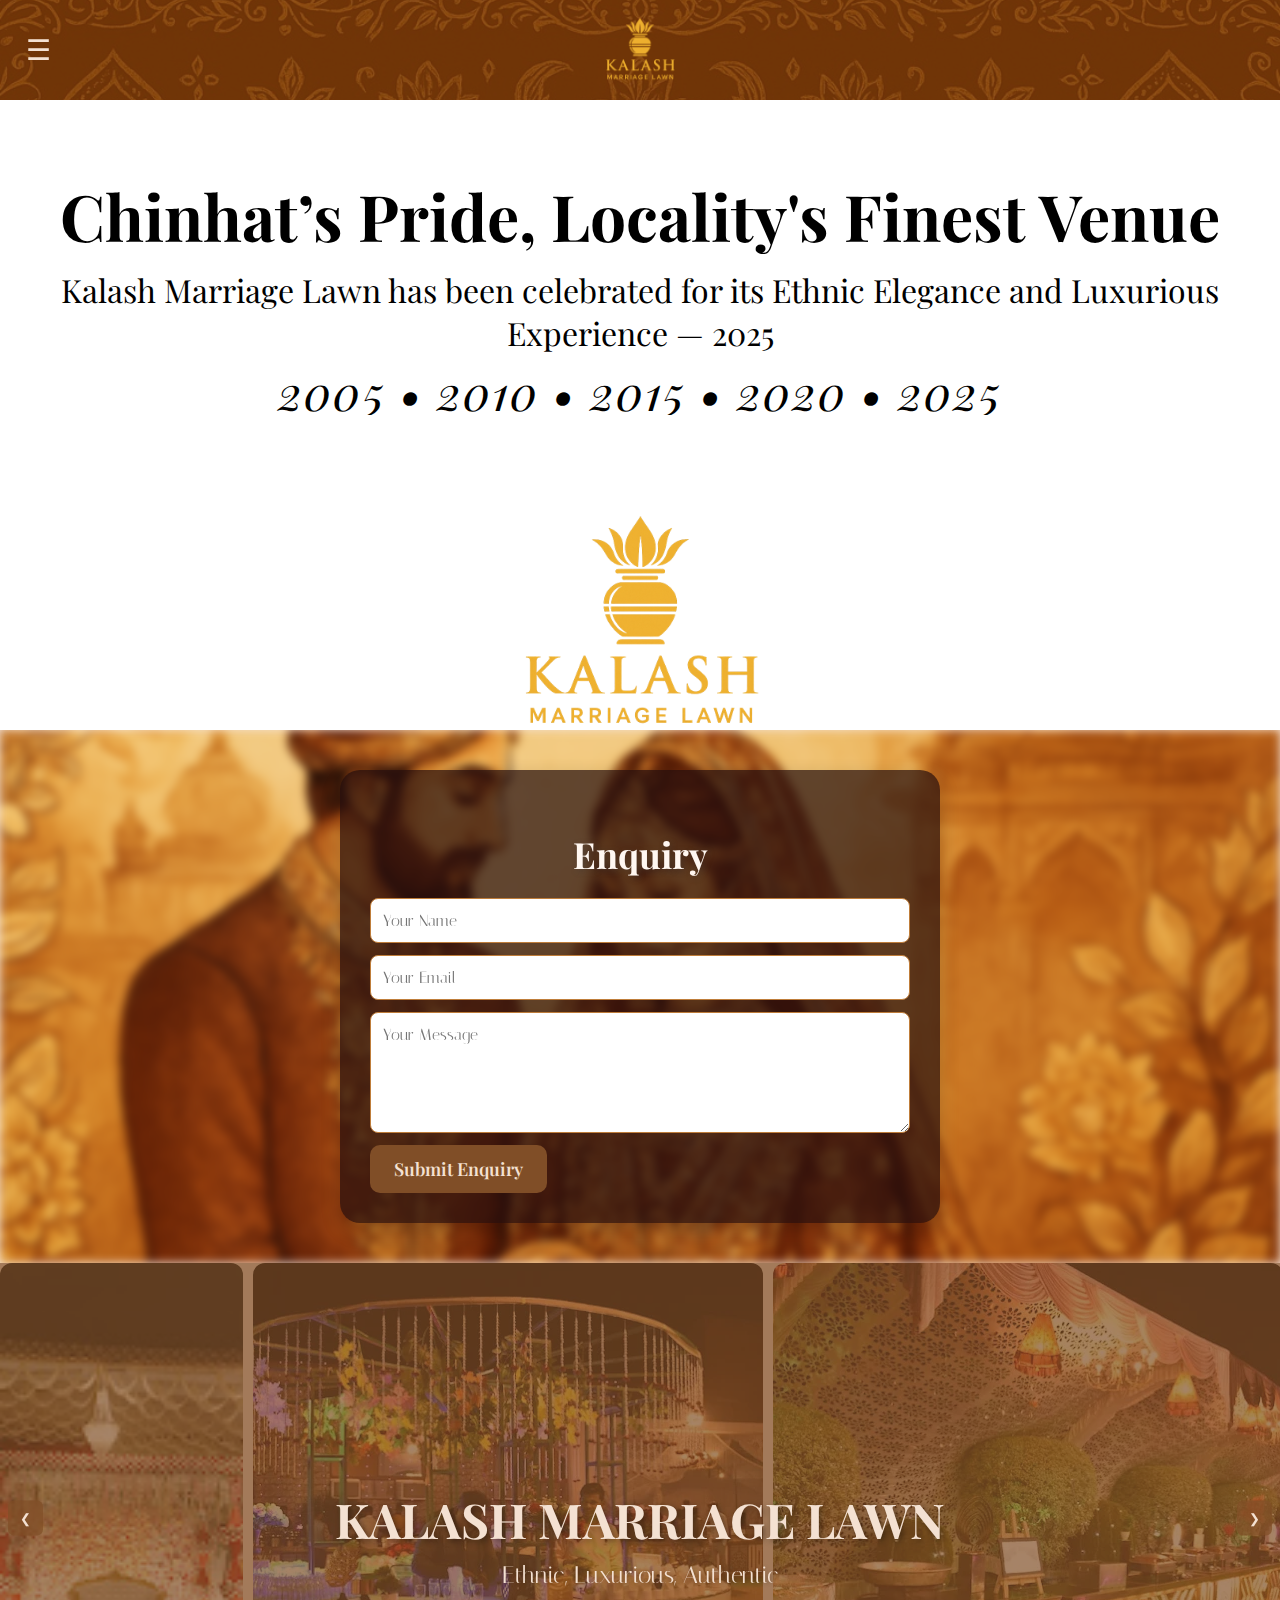
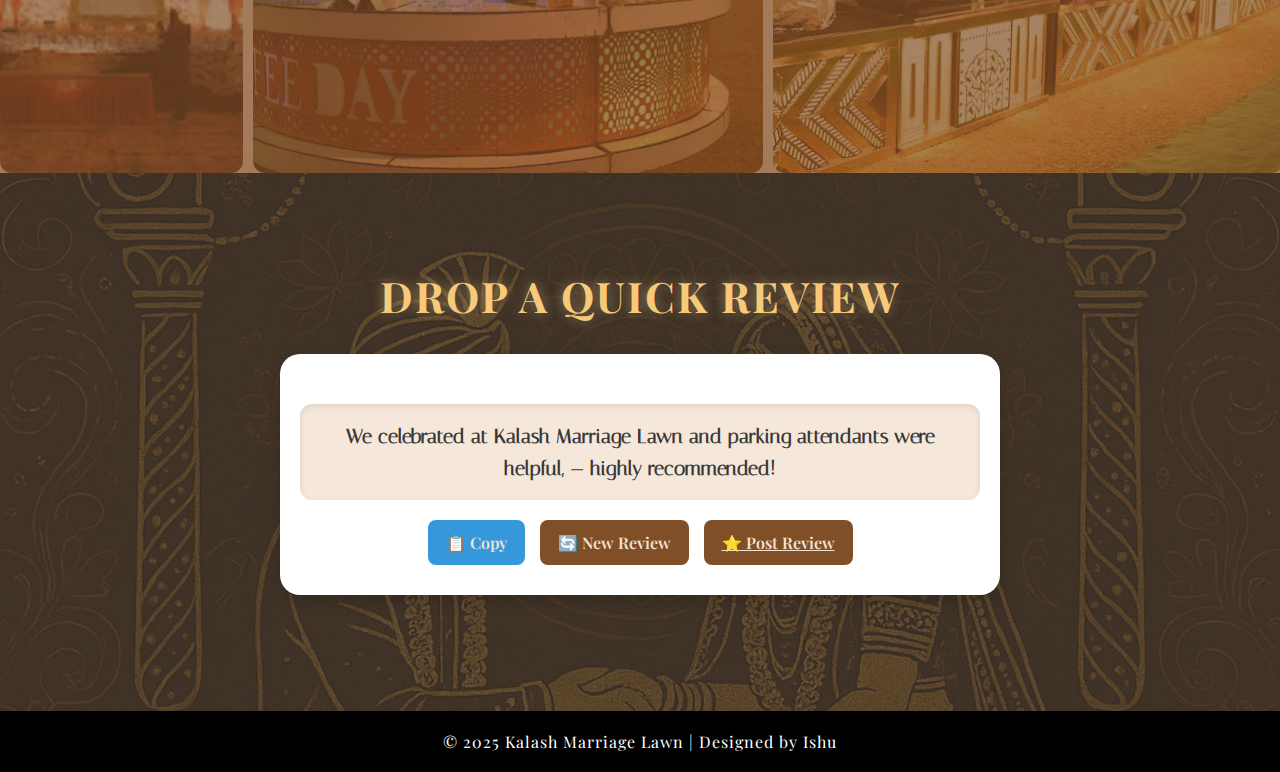
<file: index.html>
<!DOCTYPE html>
<html lang="en">
<head>
  <meta charset="UTF-8">
  <title>Kalash Marriage Lawn</title>
  <link rel="stylesheet" href="style.css">
  <link href="https://fonts.googleapis.com/css2?family=Italiana&family=Playfair+Display:wght@400;600;700&display=swap" rel="stylesheet">
</head>
<body>

  <!-- Header -->
  <header>
    <button class="menu-icon" id="menuToggle">☰</button>
    <a href="index.html" class="logo-link">
      <img src="images/Logo.png" alt="Kalash Marriage Lawn Logo" class="logo">
    </a>
  </header>

  <!-- Side Menu -->
  <nav id="sideMenu" class="side-menu">
    <button class="closebtn" id="menuClose">×</button>
    <a href="index.html">Home</a>
    <a href="photos.html">Photos</a>
    <a href="aboutus.html">About Us</a>
    <a href="owners.html">Owners</a>
    <a href="contactus.html">Contact Us</a>
  </nav>
  <div id="overlay" class="overlay"></div>

  <!-- Recognition Banner (stacked vertically) -->
  <section class="recognition-banner">
    <div class="recog-text">
      <h2>Chinhat’s Pride, Locality's Finest Venue</h2>
      <p>Kalash Marriage Lawn has been celebrated for its Ethnic Elegance and Luxurious Experience — 2025</p>
      <p class="awards">2005 • 2010 • 2015 • 2020 • 2025</p>
    </div>
    <div class="recog-image">
      <img src="images/Logo.png" alt="Recognition Image">
    </div>
  </section>

  <!-- Enquiry Section -->
  <section class="enquiry-section">
    <div class="enquiry-overlay">
      <h2>Enquiry</h2>
      <form id="whatsappForm">
        <input type="text" id="name" placeholder="Your Name" required>
        <input type="email" id="email" placeholder="Your Email" required>
        <textarea id="message" placeholder="Your Message" rows="5" required></textarea>
        <button type="submit">Submit Enquiry</button>
      </form>
    </div>
  </section>

  <!-- Slideshow -->
  <section class="slideshow-wrapper">
    <div class="slideshow-overlay">
      <h2>KALASH MARRIAGE LAWN</h2>
      <p>Ethnic, Luxurious, Authentic</p>
    </div>
    <div class="slideshow">
      <img src="images/img-1.jpg" alt="Stage">
      <img src="images/img-2.webp" alt="Bar">
      <img src="images/img-3.webp" alt="Buffet">
      <img src="images/img-4.webp" alt="Open Air Buffet">
      <img src="images/img-5.webp" alt="Outdoor Space">
      <img src="images/img-6.webp" alt="Stage">
      <img src="images/img-7.webp" alt="Open Air Lawn">
      <img src="images/img-8.webp" alt="Outdoor Seating Space">
      <img src="images/img-9.webp" alt="Outdoor VIP Area">
      <img src="images/img-10.webp" alt="Open Air Lawn">
    </div>
    <button class="prev" onclick="changeSlide(-1)">❮</button>
    <button class="next" onclick="changeSlide(1)">❯</button>
  </section>

  <!-- Review Generator -->
  <section class="generator">
    <h2>DROP A QUICK REVIEW</h2>
    <div class="review-card">
      <p id="reviewText"></p>
      <div class="review-actions">
        <button id="copyBtn">📋 Copy</button>
        <button id="newReviewBtn">🔄 New Review</button>
        <a id="mapsBtn" class="review-btn" href="https://www.google.com/maps/place/Kalash+Marriage+Lawn/reviews" target="_blank">⭐ Post Review</a>
      </div>
    </div>
    <p id="copyMsg" class="copy-msg"></p>
  </section>

  <!-- Footer -->
  <footer class="luxury-footer">
    <p>&copy; 2025 Kalash Marriage Lawn | Designed by Ishu</p>
  </footer>

  <script src="script.js"></script>
</body>
</html>
</file>
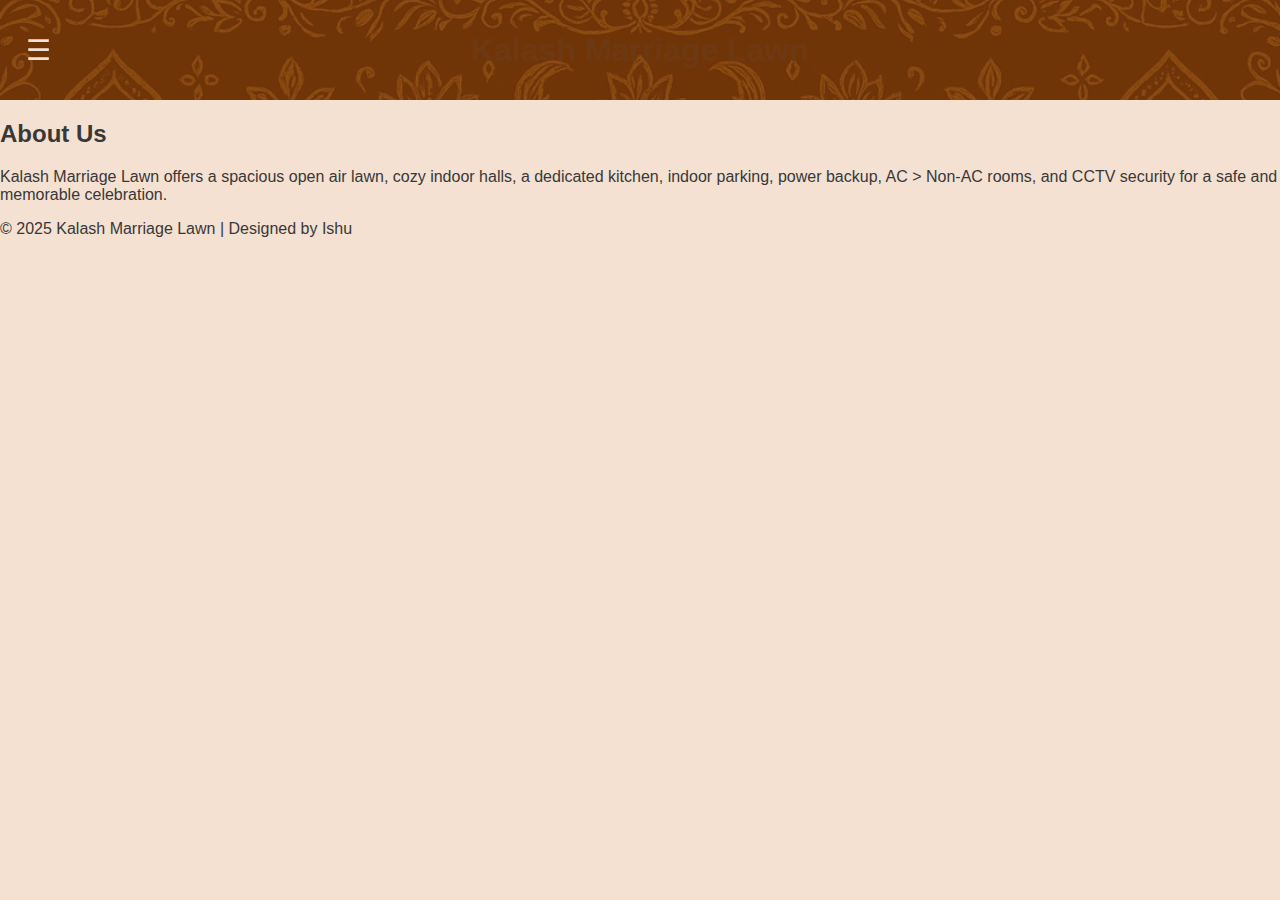
<file: aboutus.html>
<!DOCTYPE html>
<html lang="en">
<head>
  <meta charset="UTF-8">
  <title>About Us</title>
  <link rel="stylesheet" href="style.css">
</head>
<body>
  <header>
    <button class="menu-icon" id="menuToggle">☰</button>
    <h1>Kalash Marriage Lawn</h1>
  </header>

  <nav id="sideMenu" class="side-menu">
    <button class="closebtn" id="menuClose">×</button>
    <a href="index.html">Home</a>
    <a href="photos.html">Photos</a>
    <a href="aboutus.html">About Us</a>
    <a href="owners.html">Owners</a>
    <a href="contactus.html">Contact Us</a>
    
  </nav>

  <div id="overlay" class="overlay"></div>

  <section>
    <h2>About Us</h2>
    <p>Kalash Marriage Lawn offers a spacious open air lawn, cozy indoor halls, a dedicated kitchen, indoor parking, power backup, AC &gt; Non‑AC rooms, and CCTV security for a safe and memorable celebration.</p>
  </section>

  <footer>
    <p>&copy; 2025 Kalash Marriage Lawn | Designed by Ishu</p>
  </footer>

  <script src="script.js"></script>
</body>
</html>
</file>
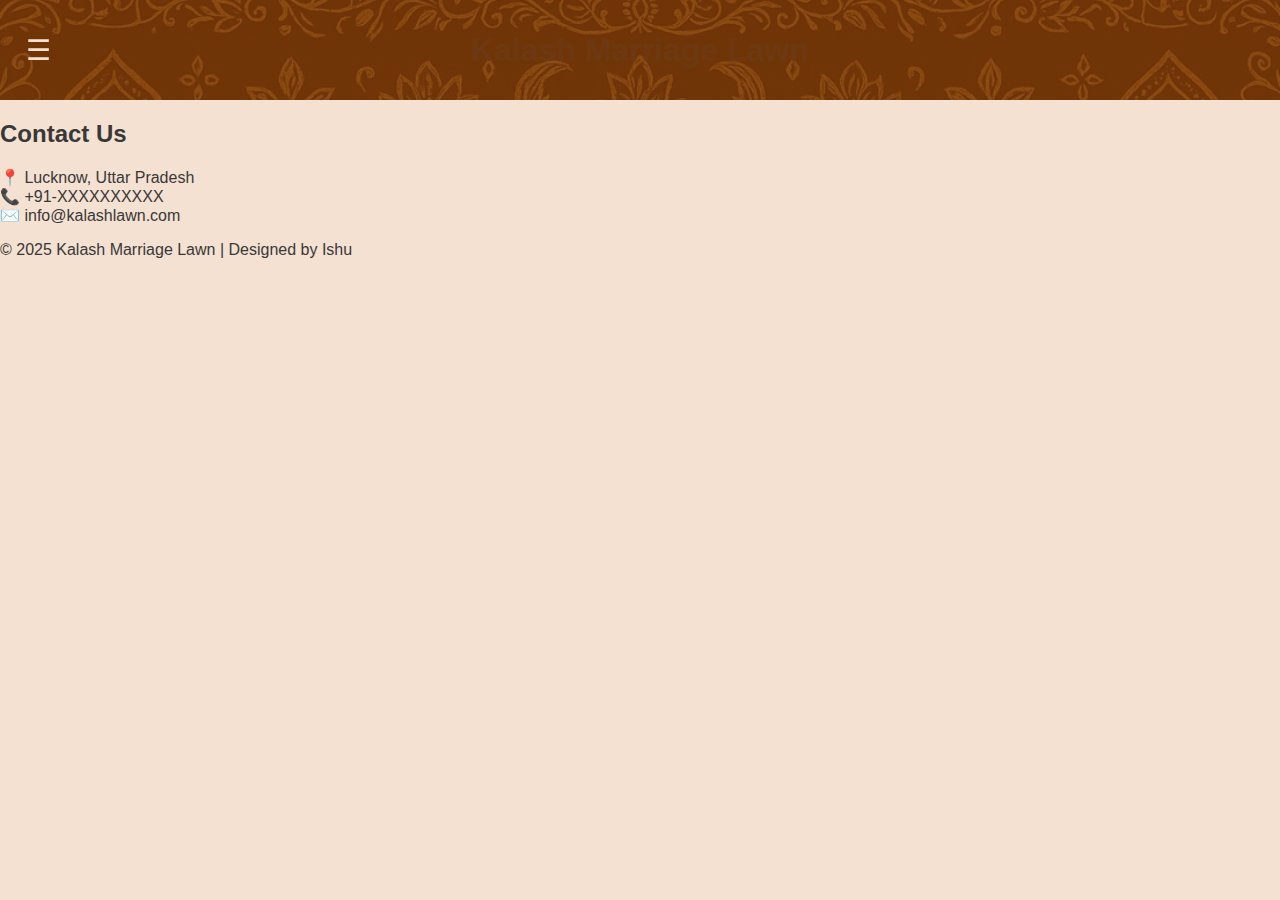
<file: contactus.html>
<!DOCTYPE html>
<html lang="en">
<head>
  <meta charset="UTF-8">
  <title>Contact Us</title>
  <link rel="stylesheet" href="style.css">
</head>
<body>
  <header>
    <button class="menu-icon" id="menuToggle">☰</button>
    <h1>Kalash Marriage Lawn</h1>
  </header>

  <nav id="sideMenu" class="side-menu">
    <button class="closebtn" id="menuClose">×</button>
    <a href="index.html">Home</a>
    <a href="photos.html">Photos</a>
    <a href="aboutus.html">About Us</a>
    <a href="owners.html">Owners</a>
    <a href="contactus.html">Contact Us</a>
    
  </nav>

  <div id="overlay" class="overlay"></div>

  <section>
    <h2>Contact Us</h2>
    <p>📍 Lucknow, Uttar Pradesh<br>📞 +91‑XXXXXXXXXX<br>✉️ info@kalashlawn.com</p>
  </section>

  <footer>
    <p>&copy; 2025 Kalash Marriage Lawn | Designed by Ishu</p>
  </footer>

  <script src="script.js"></script>
</body>
</html>
</file>
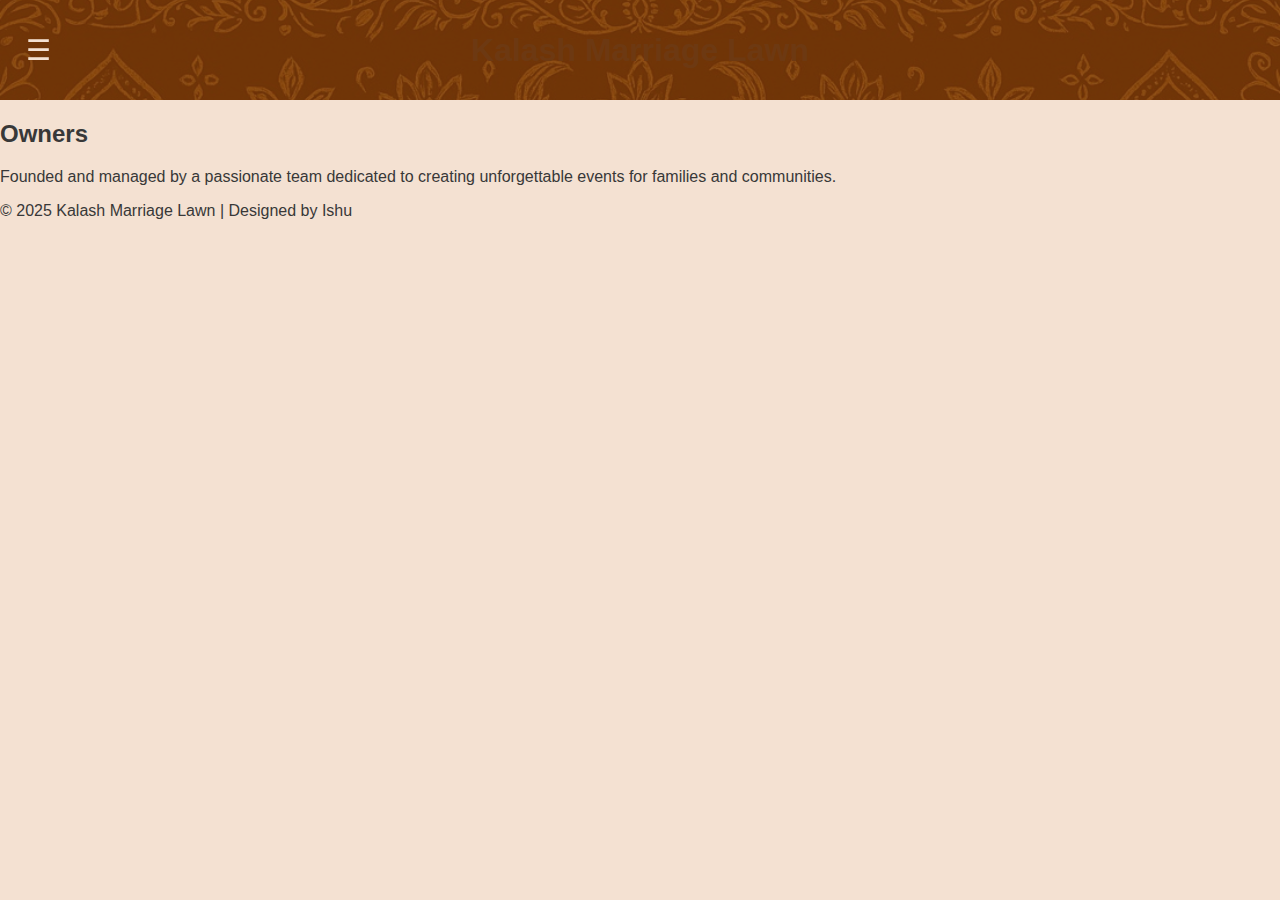
<file: owners.html>
<!DOCTYPE html>
<html lang="en">
<head>
  <meta charset="UTF-8">
  <title>Owners</title>
  <link rel="stylesheet" href="style.css">
</head>
<body>
  <header>
    <button class="menu-icon" id="menuToggle">☰</button>
    <h1>Kalash Marriage Lawn</h1>
  </header>

  <nav id="sideMenu" class="side-menu">
    <button class="closebtn" id="menuClose">×</button>
    <a href="index.html">Home</a>
    <a href="photos.html">Photos</a>
    <a href="aboutus.html">About Us</a>
    <a href="owners.html">Owners</a>
    <a href="contactus.html">Contact Us</a>
    
  </nav>

  <div id="overlay" class="overlay"></div>

  <section>
    <h2>Owners</h2>
    <p>Founded and managed by a passionate team dedicated to creating unforgettable events for families and communities.</p>
  </section>

  <footer>
    <p>&copy; 2025 Kalash Marriage Lawn | Designed by Ishu</p>
  </footer>

  <script src="script.js"></script>
</body>
</html>
</file>
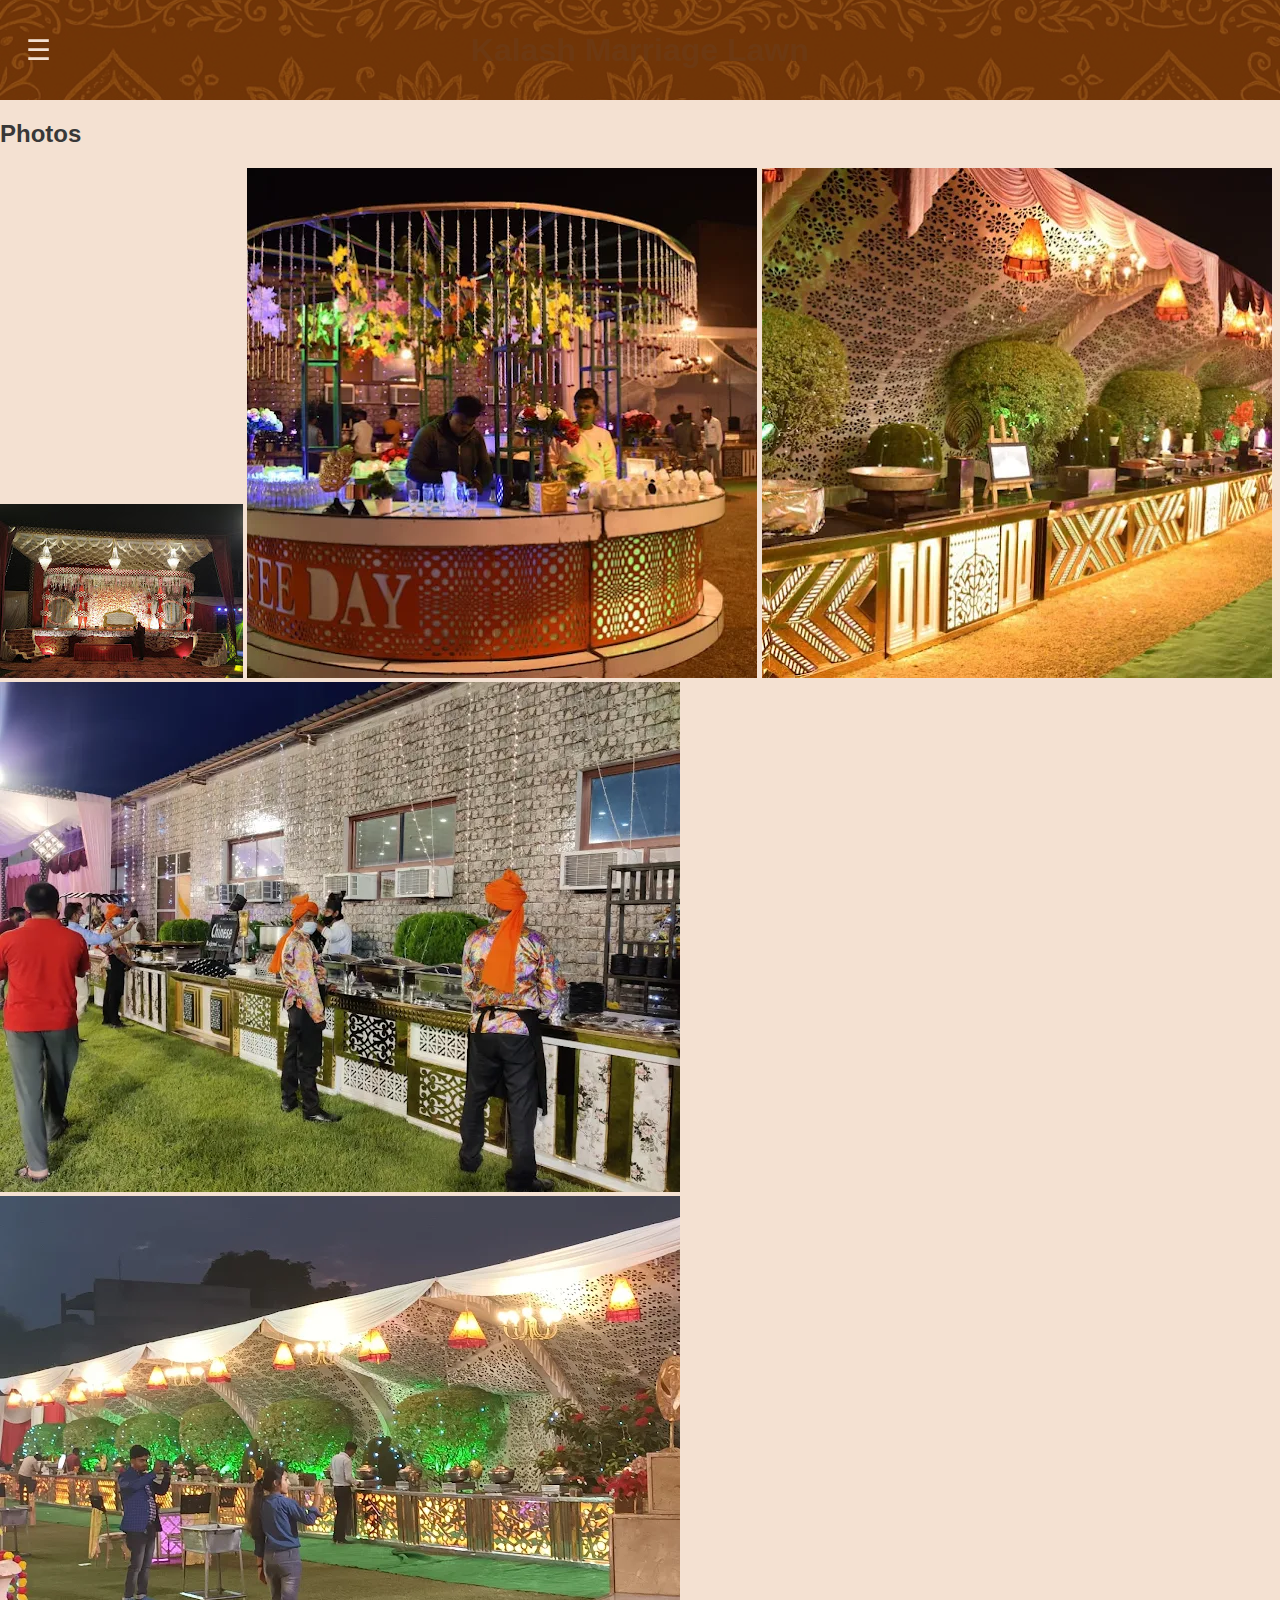
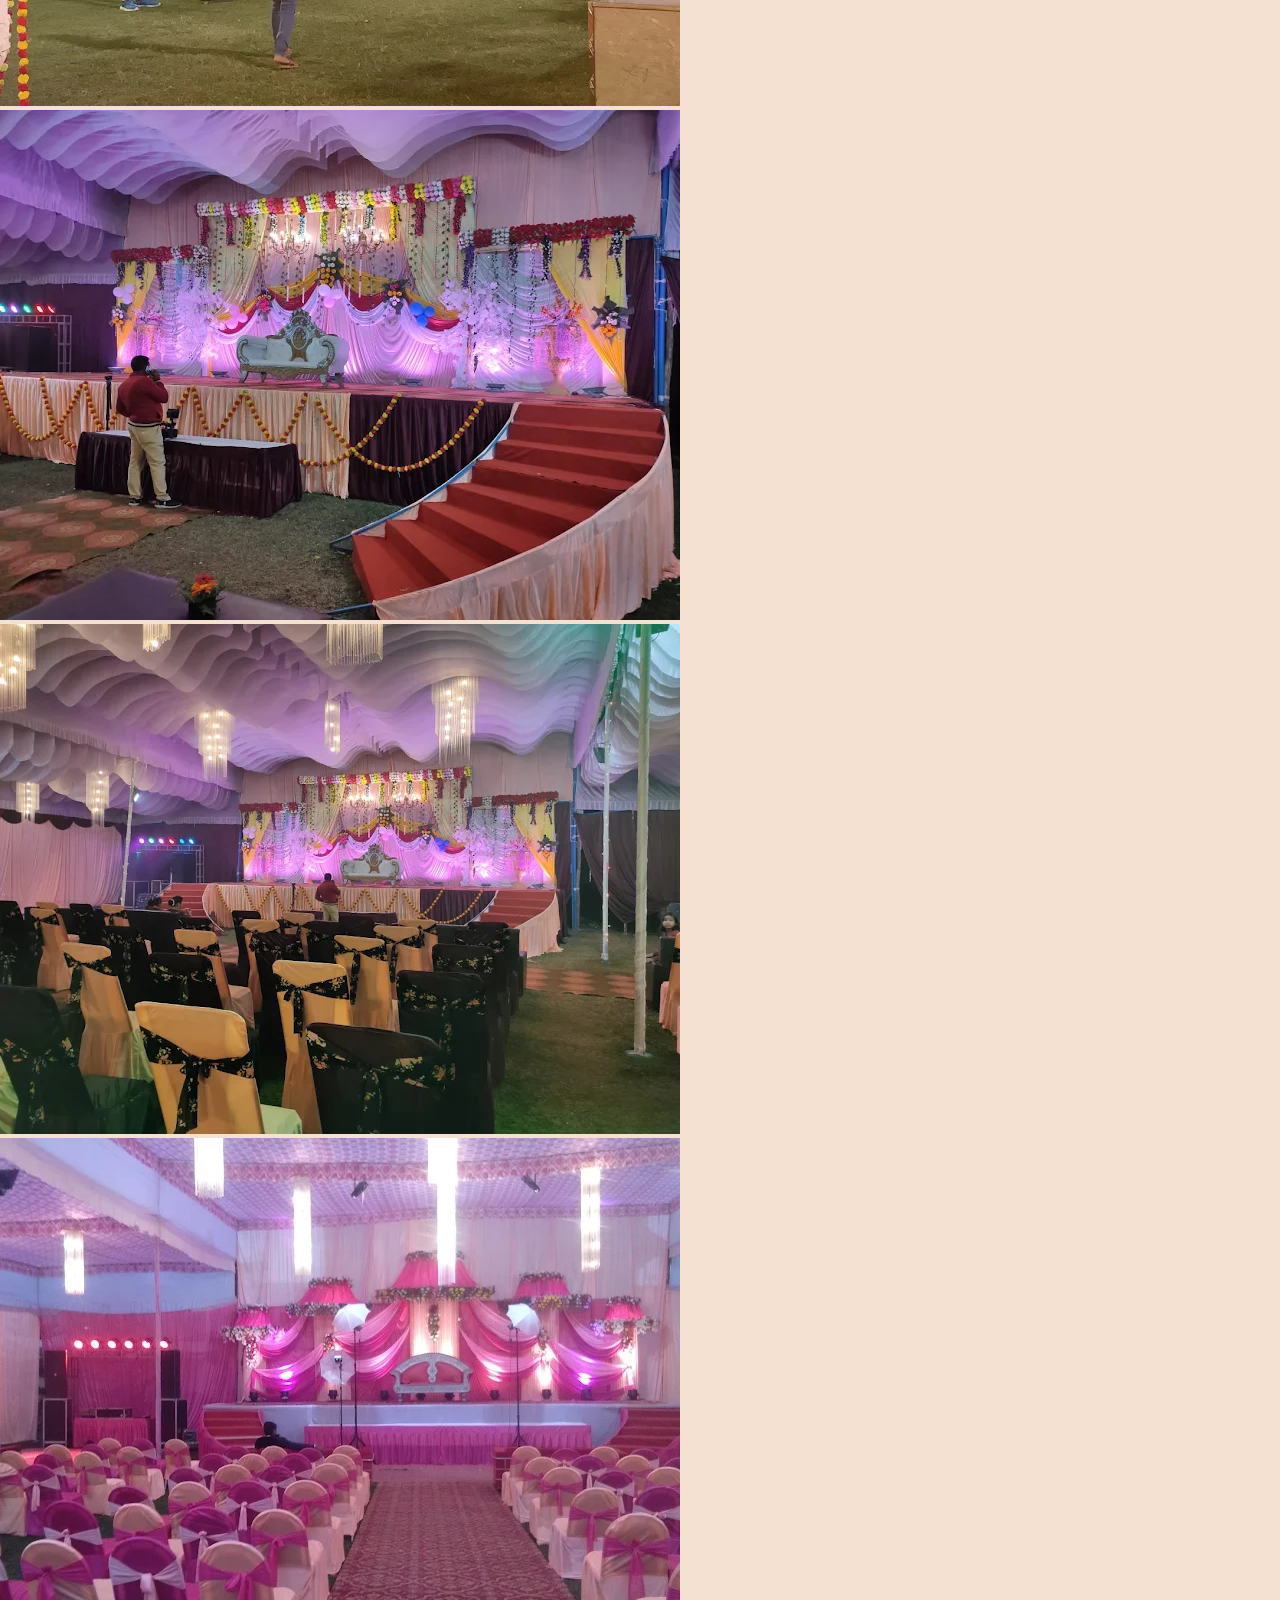
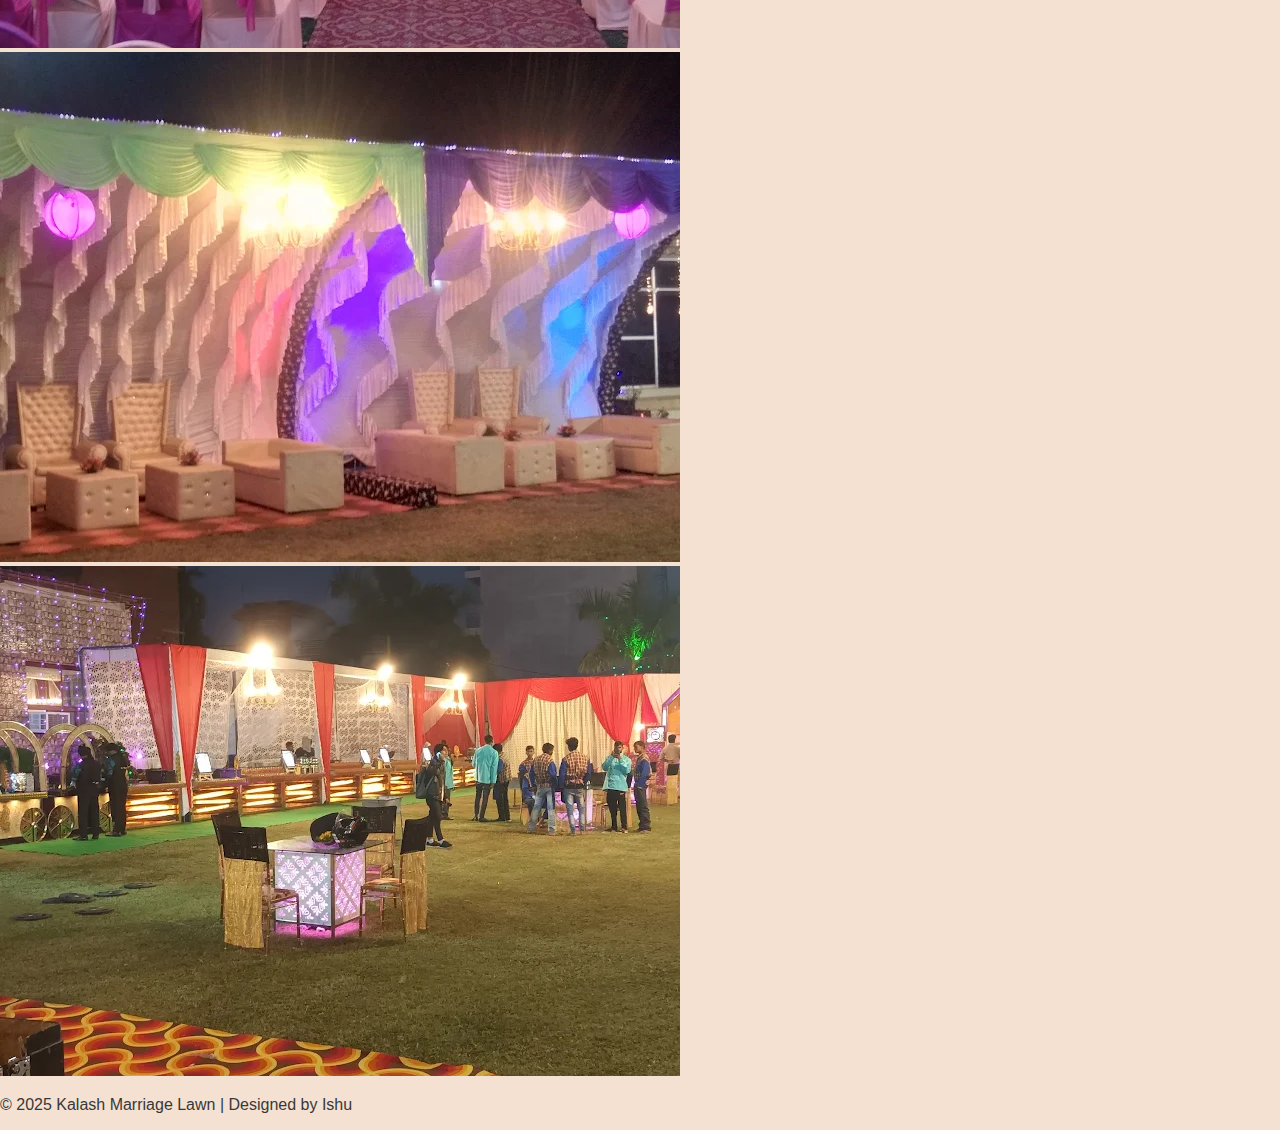
<file: photos.html>
<!DOCTYPE html>
<html lang="en">
<head>
  <meta charset="UTF-8">
  <title>Photos</title>
  <link rel="stylesheet" href="style.css">
</head>
<body>
  <header>
    <button class="menu-icon" id="menuToggle">☰</button>
    <h1>Kalash Marriage Lawn</h1>
  </header>

  <nav id="sideMenu" class="side-menu">
    <button class="closebtn" id="menuClose">×</button>
    <a href="index.html">Home</a>
    <a href="photos.html">Photos</a>
    <a href="aboutus.html">About Us</a>
    <a href="owners.html">Owners</a>
    <a href="contactus.html">Contact Us</a>

  </nav>

  <div id="overlay" class="overlay"></div>

  <section>
    <h2>Photos</h2>
    <img src="images/img-1.jpg" alt="Stage">
    <img src="images/img-2.webp" alt="Bar">
    <img src="images/img-3.webp" alt="Buffet">
    <img src="images/img-4.webp" alt="Open Air Buffet">
    <img src="images/img-5.webp" alt="Outdoor Space">
    <img src="images/img-6.webp" alt="Stage">
    <img src="images/img-7.webp" alt="Open Air Lawn">
    <img src="images/img-8.webp" alt="Outdoor Seating Space">
    <img src="images/img-9.webp" alt="Outdoor VIP Area">
    <img src="images/img-10.webp" alt="Open Air Lawn">
  </section>

  <footer>
    <p>&copy; 2025 Kalash Marriage Lawn | Designed by Ishu</p>
  </footer>

  <script src="script.js"></script>
</body>
</html>
</file>
<file: style.css>
/* Base Styles */
body {
  margin: 0;
  font-family: Arial, sans-serif;
  background: #F4E1D2;
  color: #383838;
  box-sizing: border-box;
}
*, *::before, *::after {
  box-sizing: inherit;
}

/* Header */
header {
  background: url("images/headerbg2.jpg") no-repeat center center;
  display: flex;
  align-items: center;
  justify-content: center;
  position: relative;
  height: 100px;
  background-size: cover;
  overflow: hidden;
}
header::after {
  content: "";
  position: absolute;
  inset: 0;
  background-color: rgba(122, 58, 9, 0.8);
  z-index: 0;
}
.logo, .menu-icon, nav { position: relative; z-index: 2; }
.logo-link { position: relative; z-index: 2; }
.logo {
  max-height: 120px;
  width: auto;
  object-fit: contain;
  transition: transform 0.3s ease;
  cursor: pointer;
}
.logo:hover {
  transform: scale(1.08);
  filter: drop-shadow(0 0 18px rgba(247, 202, 121, 1));
}
.menu-icon {
  position: absolute;
  left: 20px;
  top: 50%;
  transform: translateY(-50%);
  font-size: 28px;
  cursor: pointer;
  background: none;
  border: none;
  color: #F4E1D2;
  z-index: 3;
}

/* Side Menu */
.side-menu {
  height: 100%;
  width: 260px;
  position: fixed;
  top: 0;
  left: 0;
  background: #383838;
  transform: translateX(-100%);
  transition: transform 0.3s ease;
  padding-top: 60px;
  z-index: 1000;
}
.side-menu.open { transform: translateX(0); }
.side-menu a {
  display: block;
  padding: 12px 20px;
  color: #F4E1D2;
  text-decoration: none;
  font-size: 18px;
}
.side-menu a:hover { background: #BF7D3A; }
.closebtn {
  position: absolute;
  top: 10px;
  right: 12px;
  font-size: 30px;
  background: none;
  border: none;
  color: #F4E1D2;
  cursor: pointer;
}

/* Recognition Banner (stacked vertically) */
.recognition-banner {
  display: flex;
  flex-direction: column;
  width: 100%;
  background-color: #000;
  max-height: 70vh;
}
.recog-text {
  padding: 20px;
  text-align: center;
  max-height: 35vh;
  background-color: rgb(255, 255, 255);
  color: #000000;
  font-family: 'Playfair Display', serif;
}
.recog-text h2 {
  font-size: 4rem;
  margin-bottom: 10px;
}
.recog-text p {
  font-size: 2rem;
  margin: 5px 0;
}
.recog-text .awards {
  font-size: 3rem;
  font-style: italic;
  letter-spacing: 2px;
}
.recog-image {
  width: 100%;
  overflow: hidden;
  background-color: #fff;
}
.recog-image img {
  width: 100%;
  max-height: 45vh; /* cap the height */
  object-fit: contain;
}

/* Slideshow */
.slideshow-wrapper {
  position: relative;
  width: 100%;
  overflow: hidden;
  z-index: 1;
}
.slideshow {
  width: 100%;
  display: flex;
  gap: 10px;
  overflow-x: auto;
}
.slideshow img {
  width: 100%;
  height: auto;
  object-fit: cover;
  border-radius: 12px;
}
.slideshow-overlay {
  position: absolute;
  inset: 0;
  background-color: rgba(128, 78, 39, 0.7);
  display: flex;
  flex-direction: column;
  align-items: center;
  justify-content: center;
  text-align: center;
  padding: 20px;
  z-index: 2;
  pointer-events: none;
}
.slideshow-overlay h2 {
  font-family: 'Playfair Display', serif;
  font-size: clamp(24px, 5vw, 48px);
  font-weight: 700;
  color: #F4E1D2;
  text-shadow: 2px 2px 6px rgba(0,0,0,0.4);
  margin-bottom: 10px;
}
.slideshow-overlay p {
  font-family: 'Italiana', serif;
  font-size: clamp(14px, 3vw, 24px);
  color: #F4E1D2;
  text-shadow: 1px 1px 4px rgba(0,0,0,0.3);
  margin: 0;
}
.prev, .next {
  cursor: pointer;
  position: absolute;
  top: 50%;
  transform: translateY(-50%);
  background: rgba(128,78,39,0.7);
  color: #F4E1D2;
  border: none;
  padding: 10px 12px;
  border-radius: 6px;
  z-index: 10;
}
.prev { left: 8px; }
.next { right: 8px; }

/* Enquiry Section */
.enquiry-section {
  position: relative;
  width: 100%;
  min-height: 50vh;
  display: flex;
  align-items: center;
  justify-content: center;
  padding: 40px;
  overflow: hidden;
  z-index: 2;
}
.enquiry-section::before {
  content: "";
  position: absolute;
  inset: 0;
  background: url("images/enquirybg.png") no-repeat center center;
  background-size: cover;
  filter: blur(5px);
  z-index: 0;
}
.enquiry-overlay {
  position: relative;
  z-index: 1;
  background: rgba(36, 13, 13, 0.7);
  border-radius: 20px;
  padding: 30px;
  max-width: 600px;
  width: 100%;
  box-shadow: 0 8px 20px rgba(0,0,0,0.2);
  display: flex;
  flex-direction: column;
  align-items: center;
}
.enquiry-overlay h2 {
  font-family: 'Playfair Display', serif;
  font-size: 36px;
  font-weight: 700;
  color: #fff7f1;
  margin-bottom: 20px;
  text-shadow: 2px 2px 6px rgba(56,56,56,0.4);
}
.enquiry-overlay form {
  width: 100%;
  display: flex;
  flex-direction: column;
  gap: 12px;
}
.enquiry-overlay input,
.enquiry-overlay textarea {
  width: 100%;
  padding: 12px;
  border: 1px solid #BF7D3A;
  border-radius: 8px;
  font-size: 16px;
  font-family: 'Italiana', serif;
}
.enquiry-overlay button {
  background: #804E27;
  color: #F4E1D2;
  border: none;
  padding: 12px 24px;
  border-radius: 10px;
  cursor: pointer;
  font-size: 18px;
  font-family: 'Playfair Display', serif;
  font-weight: 600;
  align-self: flex-start;
  transition: background 0.3s ease;
}
.enquiry-overlay button:hover { background: #BF7D3A; }

/* Review Generator */
.generator {
  position: relative;
  padding: 60px 20px;
  text-align: center;
  background: url(images/rgbg.png) center/cover no-repeat;
  background-color: #ffd000;
  color: #383838;
  z-index: 1;
}
.generator::before {
  content: "";
  position: absolute;
  inset: 0;
  background: rgba(56, 56, 56, 0.6);
  z-index: 0;
}
.generator h2 {
  font-family: 'Playfair Display', serif;
  font-size: 42px;
  font-weight: 700;
  color: #F7CA79;
  text-transform: uppercase;
  letter-spacing: 2px;
  margin-bottom: 30px;
  position: relative;
  z-index: 2;
  text-shadow: 2px 2px 6px rgba(56, 56, 56, 0.8),
               0 0 12px rgba(247, 202, 121, 0.6);
}
/* Review Card */
.review-card {
  position: relative;
  z-index: 1;
  background: #ffffff;
  border-radius: 20px;
  box-shadow: 0 6px 16px rgba(0,0,0,0.15);
  padding: 30px 20px;
  max-width: 720px;
  margin: 0 auto;
}
.review-card p {
  font-family: 'Italiana', serif;
  font-size: 20px;
  font-weight: 700;
  line-height: 1.6;
  color: #383838;
  background: rgba(244, 225, 210, 0.8);
  padding: 16px 20px;
  border-radius: 12px;
  box-shadow: inset 0 2px 6px rgba(0,0,0,0.1);
}

/* Review Actions */
.review-actions {
  display: flex;
  justify-content: center;
  gap: 15px;
  flex-wrap: wrap;
}
.review-actions button,
.review-actions .review-btn {
  background: #804E27;
  color: #F4E1D2;
  border: none;
  padding: 12px 18px;
  border-radius: 8px;
  cursor: pointer;
  font-size: 16px;
  font-family: 'Playfair Display', serif;
  font-weight: 600;
  transition: background 0.3s ease, transform 0.2s ease;
}
.review-actions button:hover,
.review-actions .review-btn:hover {
  background: #BF7D3A;
  transform: translateY(-2px);
}
#copyBtn { background: #3498db; }
#copyBtn:hover { background: #2c80c9; }
.copy-msg {
  min-height: 24px;
  font-weight: bold;
  color: #804E27;
}

/* Overlay */
.overlay {
  position: fixed;
  inset: 0;
}

/* Footer */
.luxury-footer {
  background-color: #000;
  color: #fff;
  text-align: center;
  padding: 20px 10px;
  font-family: 'Playfair Display', serif;
  font-size: 16px;
  letter-spacing: 1px;
}
.luxury-footer p { margin: 0; }

/* ===========================
   Mobile Friendly Overrides
   =========================== */
@media (max-width: 768px) {
  body { font-size: 14px; }

  /* Header */
  header { height: 70px; }
  .logo { max-height: 60px; }
  .menu-icon {
    font-size: 32px;       /* bigger icon */
    left: 16px;            /* slight spacing from edge */
    padding: 8px 12px;     /* enlarge clickable area */
    border-radius: 6px;    /* optional rounded background */
    background: rgba(128, 78, 39, 0.7); /* optional background for visibility */
    color: #F4E1D2;        /* keep luxury theme */
  }
  /* Recognition Banner */
  .recog-text h2 { font-size: 1.4rem; }
  .recog-text p, .recog-text .awards { font-size: 0.9rem; }
  .recog-image { height: 200px; }

  /* Slideshow */
  .slideshow-overlay h2 { font-size: 22px; }
  .slideshow-overlay p { font-size: 14px; }
  .slideshow img { border-radius: 8px; }

  /* Enquiry Section */
  .enquiry-section { padding: 20px; min-height: auto; }
  .enquiry-overlay { padding: 20px; max-width: 95%; }
  .enquiry-overlay h2 { font-size: 24px; }
  .enquiry-overlay input,
  .enquiry-overlay textarea { font-size: 14px; }
  .enquiry-overlay button { font-size: 14px; padding: 10px 18px; }

  /* Review Generator */
  .generator { padding: 40px 15px; }
  .generator h2 { font-size: 28px; }
  .review-card { padding: 20px 15px; }
  .review-card p { font-size: 16px; }
  .review-actions button,
  .review-actions .review-btn { font-size: 14px; padding: 10px 14px; }

  /* Footer */
  .luxury-footer { padding: 15px 8px; font-size: 14px; }
}
</file>
